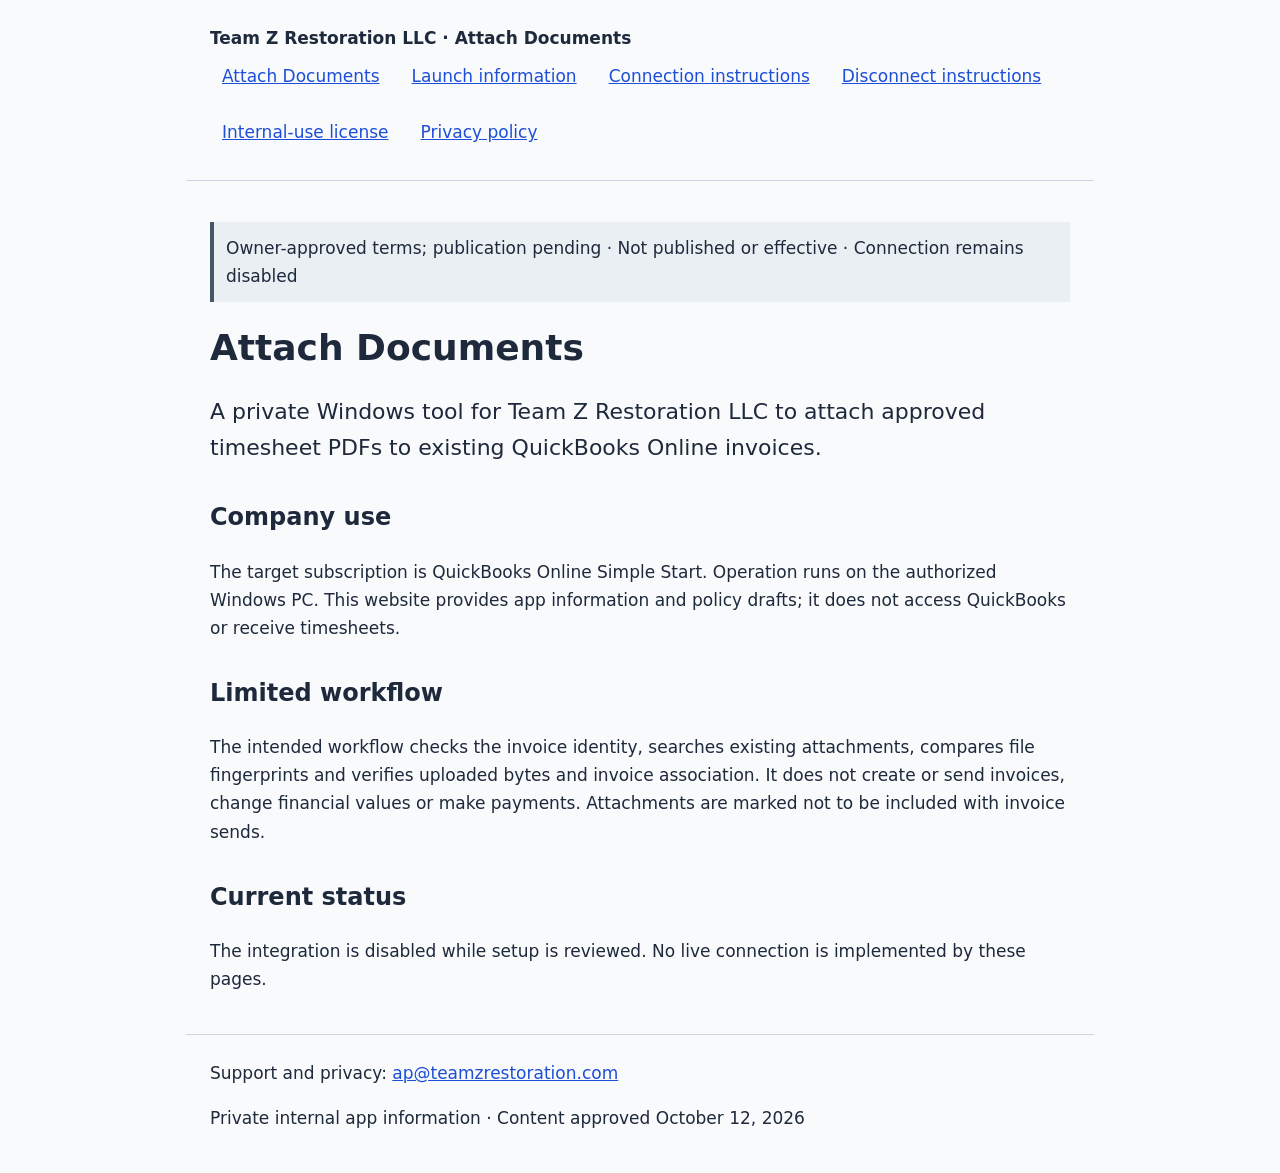
<file: index.html>
<!doctype html><html lang="en"><head><meta charset="utf-8"><meta name="viewport" content="width=device-width,initial-scale=1"><meta name="referrer" content="no-referrer"><title>Attach Documents | Team Z Restoration LLC</title><link rel="stylesheet" href="style.css"></head><body><a class="skip" href="#content">Skip to content</a><header><strong>Team Z Restoration LLC · Attach Documents</strong><nav aria-label="App information"><a href="index.html">Attach Documents</a><a href="launch.html">Launch information</a><a href="connect.html">Connection instructions</a><a href="disconnect.html">Disconnect instructions</a><a href="eula.html">Internal-use license</a><a href="privacy.html">Privacy policy</a></nav></header><main id="content"><p class="notice">Owner-approved terms; publication pending · Not published or effective · Connection remains disabled</p><h1>Attach Documents</h1><p class="lead">A private Windows tool for Team Z Restoration LLC to attach approved timesheet PDFs to existing QuickBooks Online invoices.</p><h2>Company use</h2><p>The target subscription is QuickBooks Online Simple Start. Operation runs on the authorized Windows PC. This website provides app information and policy drafts; it does not access QuickBooks or receive timesheets.</p><h2>Limited workflow</h2><p>The intended workflow checks the invoice identity, searches existing attachments, compares file fingerprints and verifies uploaded bytes and invoice association. It does not create or send invoices, change financial values or make payments. Attachments are marked not to be included with invoice sends.</p><h2>Current status</h2><p>The integration is disabled while setup is reviewed. No live connection is implemented by these pages.</p></main><footer>Support and privacy: <a href="mailto:ap@teamzrestoration.com">ap@teamzrestoration.com</a><p>Private internal app information · Content approved October 12, 2026</p></footer></body></html>
</file>
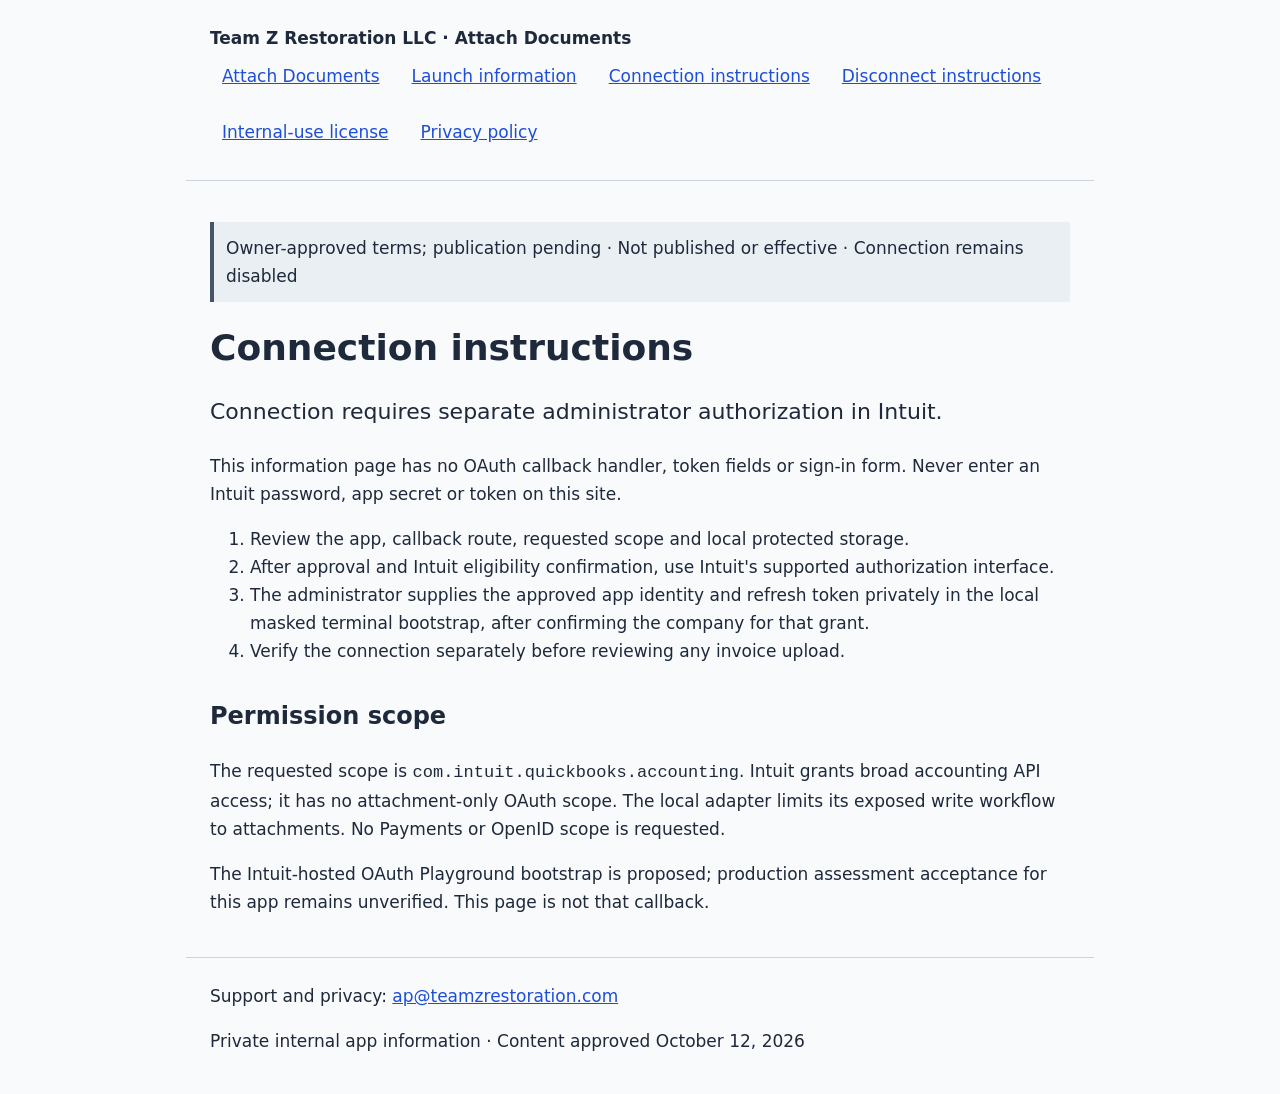
<file: connect.html>
<!doctype html><html lang="en"><head><meta charset="utf-8"><meta name="viewport" content="width=device-width,initial-scale=1"><meta name="referrer" content="no-referrer"><title>Connection instructions | Team Z Restoration LLC</title><link rel="stylesheet" href="style.css"></head><body><a class="skip" href="#content">Skip to content</a><header><strong>Team Z Restoration LLC · Attach Documents</strong><nav aria-label="App information"><a href="index.html">Attach Documents</a><a href="launch.html">Launch information</a><a href="connect.html">Connection instructions</a><a href="disconnect.html">Disconnect instructions</a><a href="eula.html">Internal-use license</a><a href="privacy.html">Privacy policy</a></nav></header><main id="content"><p class="notice">Owner-approved terms; publication pending · Not published or effective · Connection remains disabled</p><h1>Connection instructions</h1><p class="lead">Connection requires separate administrator authorization in Intuit.</p><p>This information page has no OAuth callback handler, token fields or sign-in form. Never enter an Intuit password, app secret or token on this site.</p><ol><li>Review the app, callback route, requested scope and local protected storage.</li><li>After approval and Intuit eligibility confirmation, use Intuit's supported authorization interface.</li><li>The administrator supplies the approved app identity and refresh token privately in the local masked terminal bootstrap, after confirming the company for that grant.</li><li>Verify the connection separately before reviewing any invoice upload.</li></ol><h2>Permission scope</h2><p>The requested scope is <code>com.intuit.quickbooks.accounting</code>. Intuit grants broad accounting API access; it has no attachment-only OAuth scope. The local adapter limits its exposed write workflow to attachments. No Payments or OpenID scope is requested.</p><p>The Intuit-hosted OAuth Playground bootstrap is proposed; production assessment acceptance for this app remains unverified. This page is not that callback.</p></main><footer>Support and privacy: <a href="mailto:ap@teamzrestoration.com">ap@teamzrestoration.com</a><p>Private internal app information · Content approved October 12, 2026</p></footer></body></html>
</file>
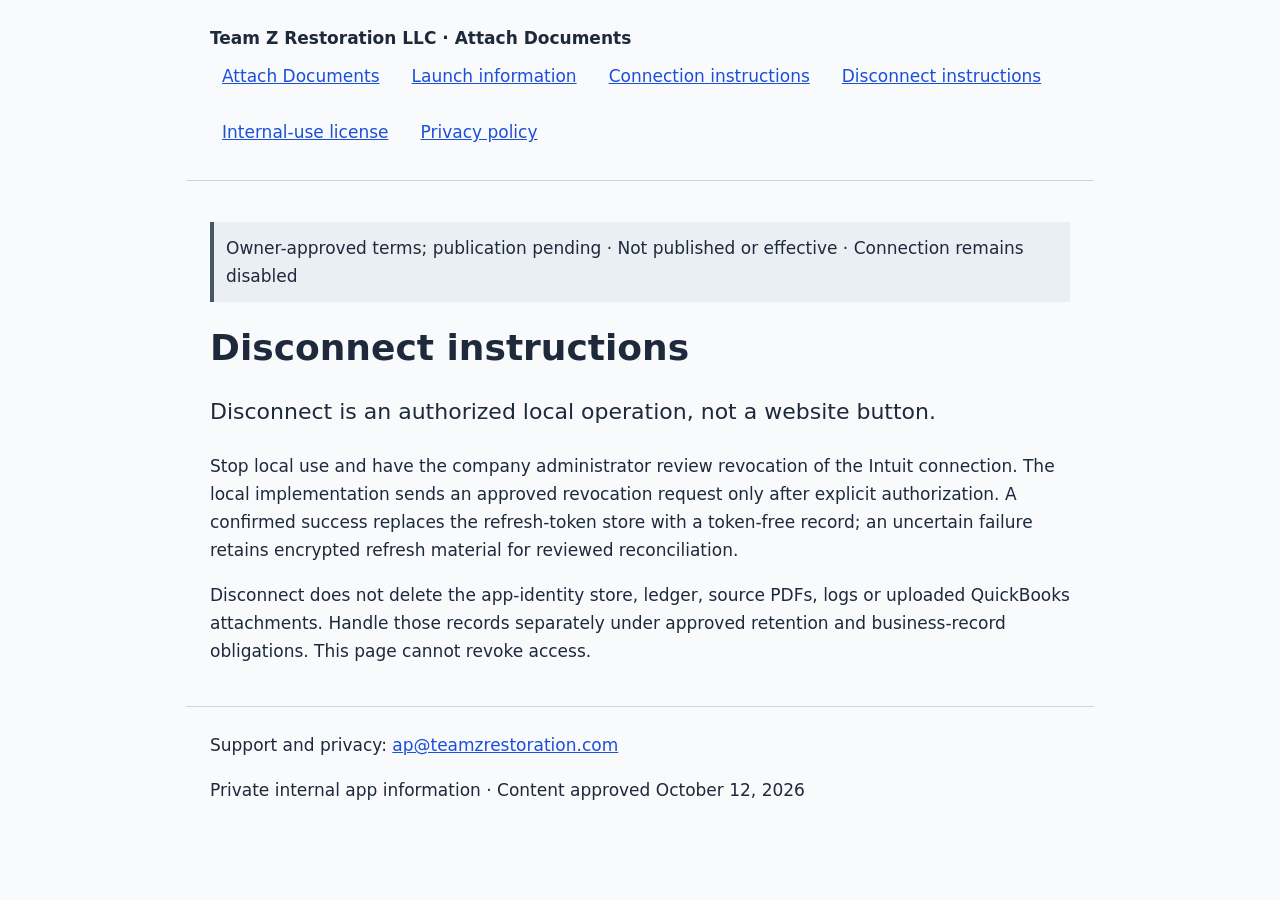
<file: disconnect.html>
<!doctype html><html lang="en"><head><meta charset="utf-8"><meta name="viewport" content="width=device-width,initial-scale=1"><meta name="referrer" content="no-referrer"><title>Disconnect instructions | Team Z Restoration LLC</title><link rel="stylesheet" href="style.css"></head><body><a class="skip" href="#content">Skip to content</a><header><strong>Team Z Restoration LLC · Attach Documents</strong><nav aria-label="App information"><a href="index.html">Attach Documents</a><a href="launch.html">Launch information</a><a href="connect.html">Connection instructions</a><a href="disconnect.html">Disconnect instructions</a><a href="eula.html">Internal-use license</a><a href="privacy.html">Privacy policy</a></nav></header><main id="content"><p class="notice">Owner-approved terms; publication pending · Not published or effective · Connection remains disabled</p><h1>Disconnect instructions</h1><p class="lead">Disconnect is an authorized local operation, not a website button.</p><p>Stop local use and have the company administrator review revocation of the Intuit connection. The local implementation sends an approved revocation request only after explicit authorization. A confirmed success replaces the refresh-token store with a token-free record; an uncertain failure retains encrypted refresh material for reviewed reconciliation.</p><p>Disconnect does not delete the app-identity store, ledger, source PDFs, logs or uploaded QuickBooks attachments. Handle those records separately under approved retention and business-record obligations. This page cannot revoke access.</p></main><footer>Support and privacy: <a href="mailto:ap@teamzrestoration.com">ap@teamzrestoration.com</a><p>Private internal app information · Content approved October 12, 2026</p></footer></body></html>
</file>
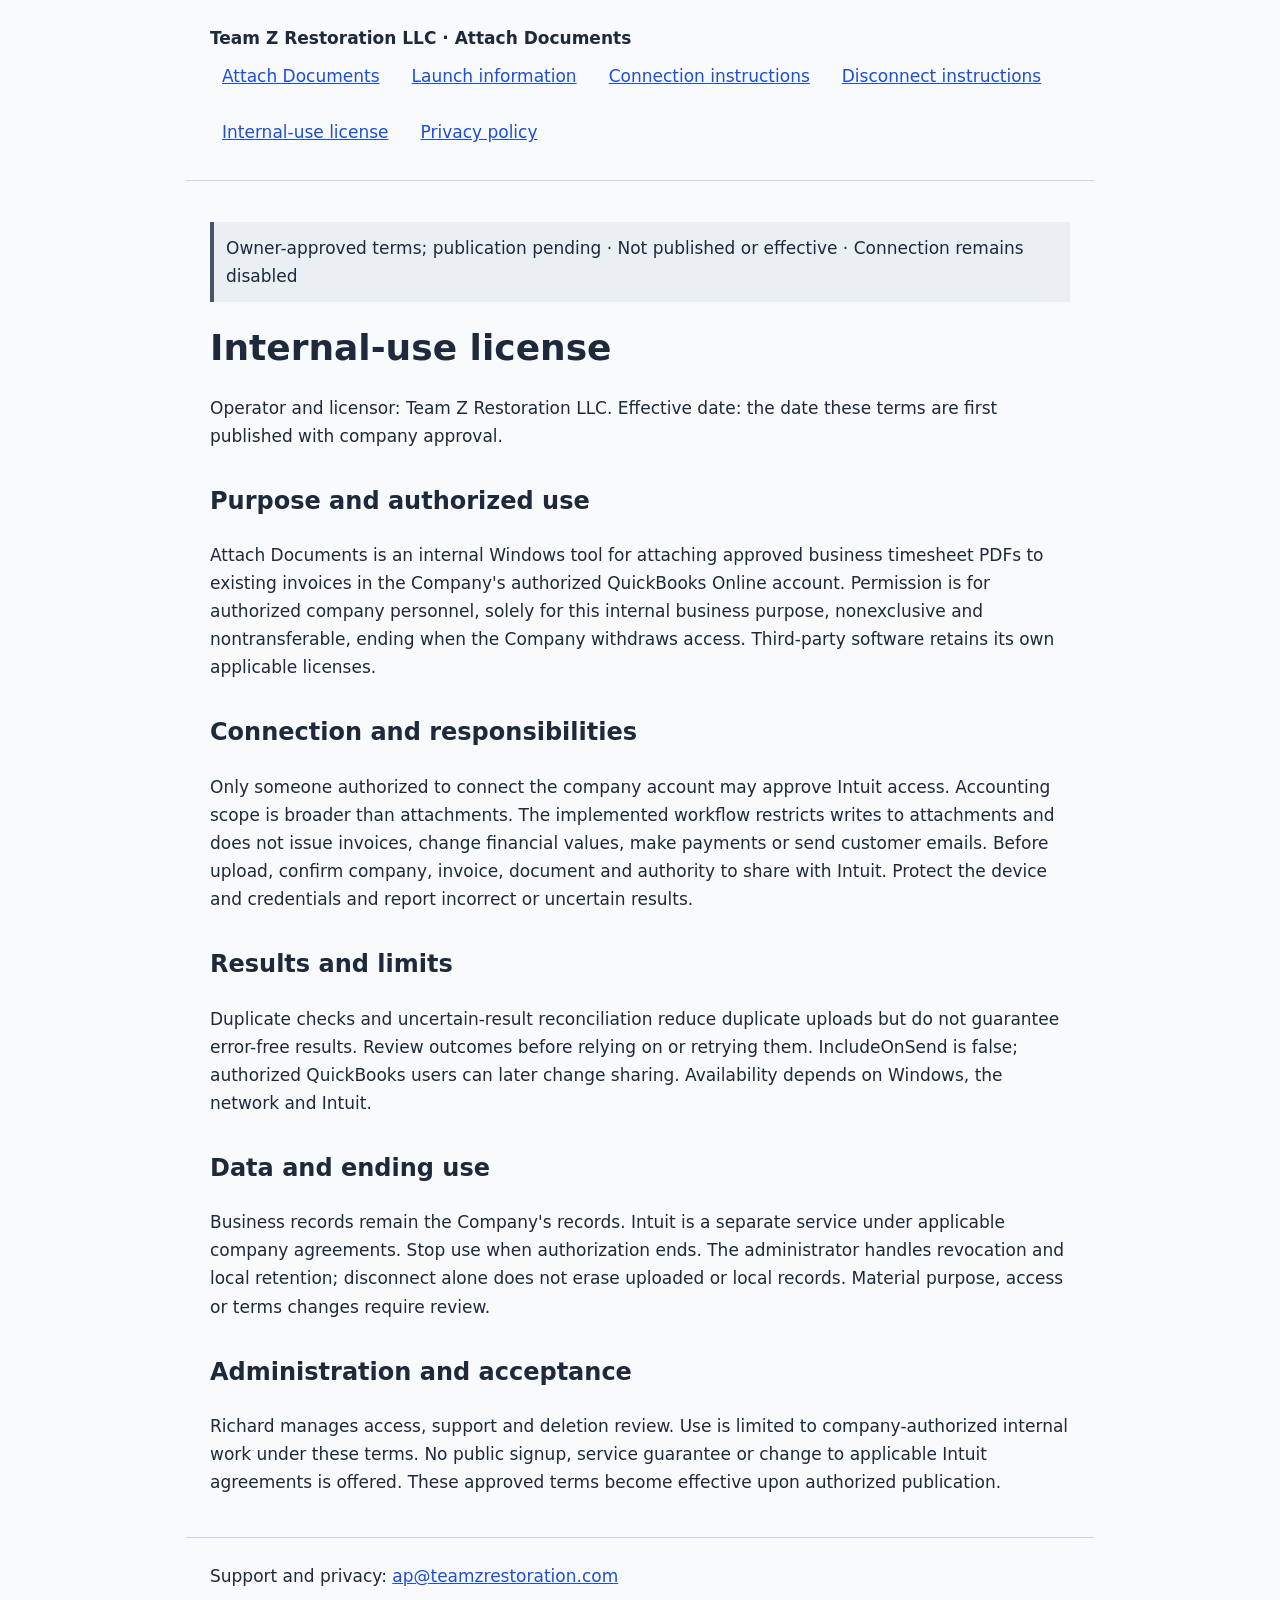
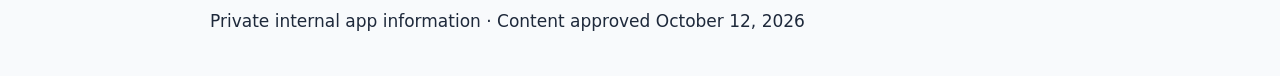
<file: eula.html>
<!doctype html><html lang="en"><head><meta charset="utf-8"><meta name="viewport" content="width=device-width,initial-scale=1"><meta name="referrer" content="no-referrer"><title>Internal-use license | Team Z Restoration LLC</title><link rel="stylesheet" href="style.css"></head><body><a class="skip" href="#content">Skip to content</a><header><strong>Team Z Restoration LLC · Attach Documents</strong><nav aria-label="App information"><a href="index.html">Attach Documents</a><a href="launch.html">Launch information</a><a href="connect.html">Connection instructions</a><a href="disconnect.html">Disconnect instructions</a><a href="eula.html">Internal-use license</a><a href="privacy.html">Privacy policy</a></nav></header><main id="content"><p class="notice">Owner-approved terms; publication pending · Not published or effective · Connection remains disabled</p><h1>Internal-use license</h1><p>Operator and licensor: Team Z Restoration LLC. Effective date: the date these terms are first published with company approval.</p><h2>Purpose and authorized use</h2><p>Attach Documents is an internal Windows tool for attaching approved business timesheet PDFs to existing invoices in the Company's authorized QuickBooks Online account. Permission is for authorized company personnel, solely for this internal business purpose, nonexclusive and nontransferable, ending when the Company withdraws access. Third-party software retains its own applicable licenses.</p><h2>Connection and responsibilities</h2><p>Only someone authorized to connect the company account may approve Intuit access. Accounting scope is broader than attachments. The implemented workflow restricts writes to attachments and does not issue invoices, change financial values, make payments or send customer emails. Before upload, confirm company, invoice, document and authority to share with Intuit. Protect the device and credentials and report incorrect or uncertain results.</p><h2>Results and limits</h2><p>Duplicate checks and uncertain-result reconciliation reduce duplicate uploads but do not guarantee error-free results. Review outcomes before relying on or retrying them. IncludeOnSend is false; authorized QuickBooks users can later change sharing. Availability depends on Windows, the network and Intuit.</p><h2>Data and ending use</h2><p>Business records remain the Company's records. Intuit is a separate service under applicable company agreements. Stop use when authorization ends. The administrator handles revocation and local retention; disconnect alone does not erase uploaded or local records. Material purpose, access or terms changes require review.</p><h2>Administration and acceptance</h2><p>Richard manages access, support and deletion review. Use is limited to company-authorized internal work under these terms. No public signup, service guarantee or change to applicable Intuit agreements is offered. These approved terms become effective upon authorized publication.</p></main><footer>Support and privacy: <a href="mailto:ap@teamzrestoration.com">ap@teamzrestoration.com</a><p>Private internal app information · Content approved October 12, 2026</p></footer></body></html>
</file>
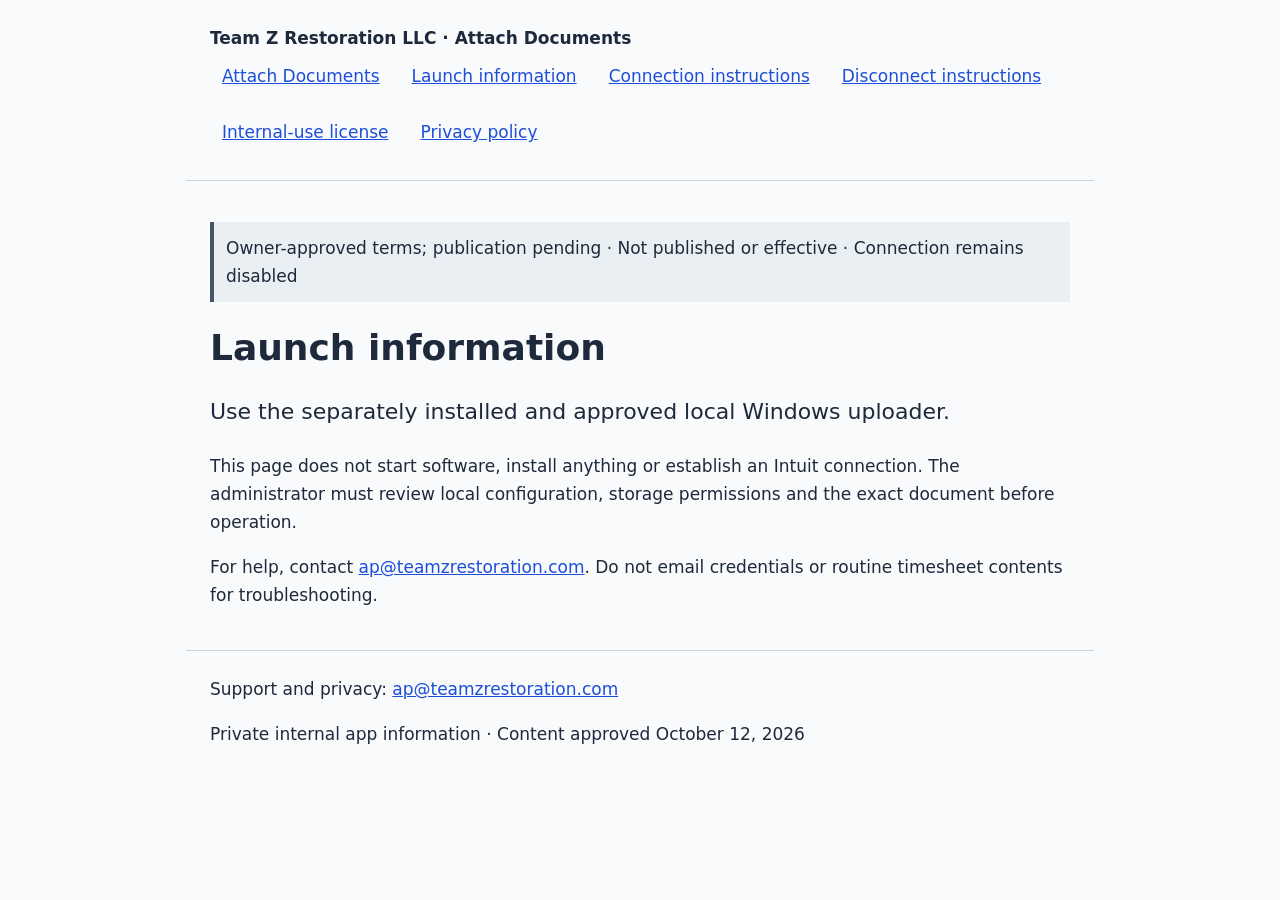
<file: launch.html>
<!doctype html><html lang="en"><head><meta charset="utf-8"><meta name="viewport" content="width=device-width,initial-scale=1"><meta name="referrer" content="no-referrer"><title>Launch information | Team Z Restoration LLC</title><link rel="stylesheet" href="style.css"></head><body><a class="skip" href="#content">Skip to content</a><header><strong>Team Z Restoration LLC · Attach Documents</strong><nav aria-label="App information"><a href="index.html">Attach Documents</a><a href="launch.html">Launch information</a><a href="connect.html">Connection instructions</a><a href="disconnect.html">Disconnect instructions</a><a href="eula.html">Internal-use license</a><a href="privacy.html">Privacy policy</a></nav></header><main id="content"><p class="notice">Owner-approved terms; publication pending · Not published or effective · Connection remains disabled</p><h1>Launch information</h1><p class="lead">Use the separately installed and approved local Windows uploader.</p><p>This page does not start software, install anything or establish an Intuit connection. The administrator must review local configuration, storage permissions and the exact document before operation.</p><p>For help, contact <a href="mailto:ap@teamzrestoration.com">ap@teamzrestoration.com</a>. Do not email credentials or routine timesheet contents for troubleshooting.</p></main><footer>Support and privacy: <a href="mailto:ap@teamzrestoration.com">ap@teamzrestoration.com</a><p>Private internal app information · Content approved October 12, 2026</p></footer></body></html>
</file>
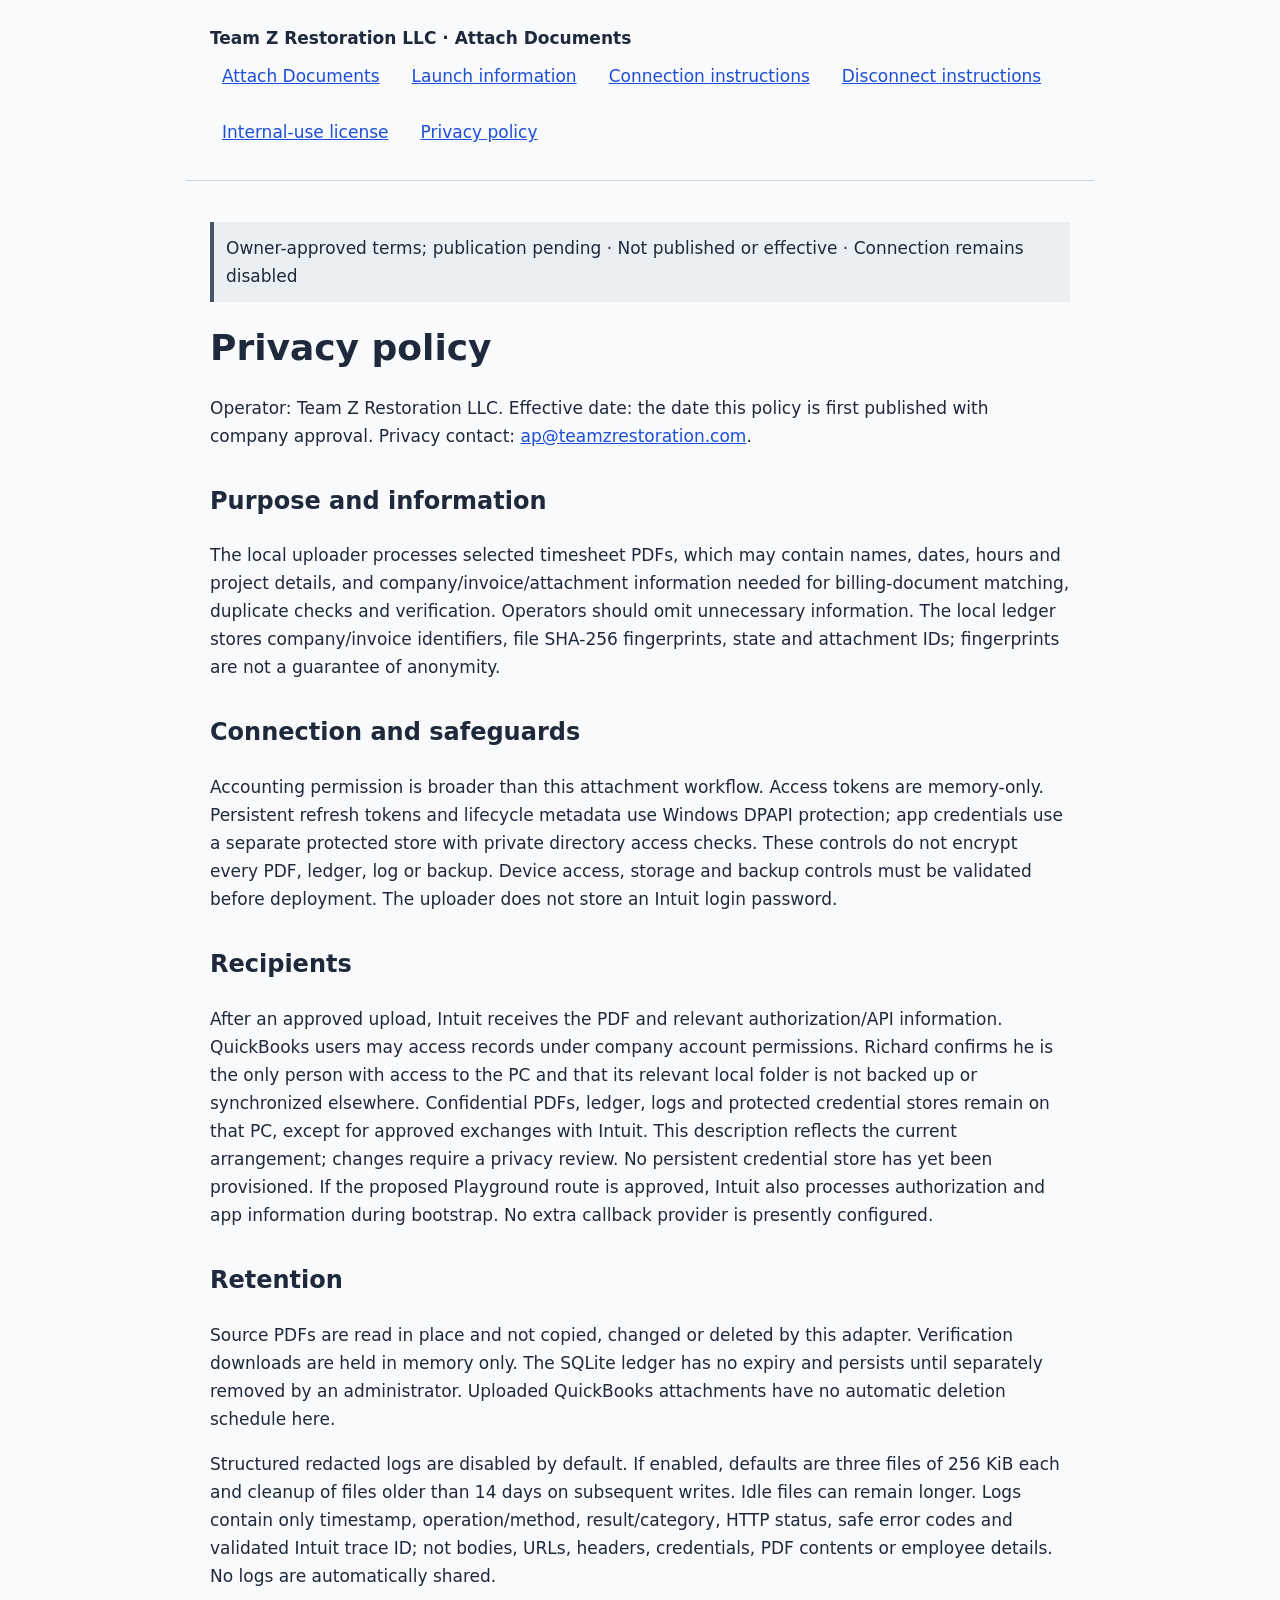
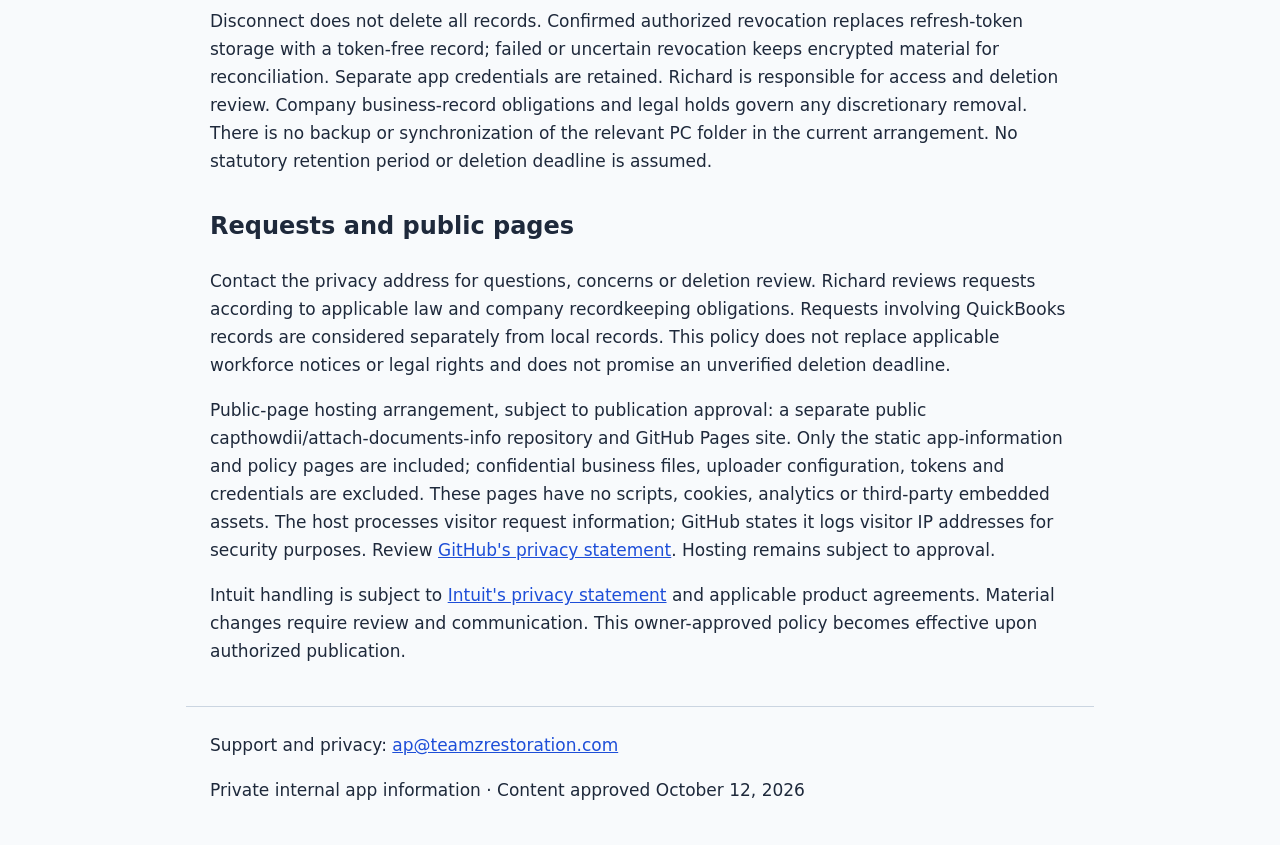
<file: privacy.html>
<!doctype html><html lang="en"><head><meta charset="utf-8"><meta name="viewport" content="width=device-width,initial-scale=1"><meta name="referrer" content="no-referrer"><title>Privacy policy | Team Z Restoration LLC</title><link rel="stylesheet" href="style.css"></head><body><a class="skip" href="#content">Skip to content</a><header><strong>Team Z Restoration LLC · Attach Documents</strong><nav aria-label="App information"><a href="index.html">Attach Documents</a><a href="launch.html">Launch information</a><a href="connect.html">Connection instructions</a><a href="disconnect.html">Disconnect instructions</a><a href="eula.html">Internal-use license</a><a href="privacy.html">Privacy policy</a></nav></header><main id="content"><p class="notice">Owner-approved terms; publication pending · Not published or effective · Connection remains disabled</p><h1>Privacy policy</h1><p>Operator: Team Z Restoration LLC. Effective date: the date this policy is first published with company approval. Privacy contact: <a href="mailto:ap@teamzrestoration.com">ap@teamzrestoration.com</a>.</p><h2>Purpose and information</h2><p>The local uploader processes selected timesheet PDFs, which may contain names, dates, hours and project details, and company/invoice/attachment information needed for billing-document matching, duplicate checks and verification. Operators should omit unnecessary information. The local ledger stores company/invoice identifiers, file SHA-256 fingerprints, state and attachment IDs; fingerprints are not a guarantee of anonymity.</p><h2>Connection and safeguards</h2><p>Accounting permission is broader than this attachment workflow. Access tokens are memory-only. Persistent refresh tokens and lifecycle metadata use Windows DPAPI protection; app credentials use a separate protected store with private directory access checks. These controls do not encrypt every PDF, ledger, log or backup. Device access, storage and backup controls must be validated before deployment. The uploader does not store an Intuit login password.</p><h2>Recipients</h2><p>After an approved upload, Intuit receives the PDF and relevant authorization/API information. QuickBooks users may access records under company account permissions. Richard confirms he is the only person with access to the PC and that its relevant local folder is not backed up or synchronized elsewhere. Confidential PDFs, ledger, logs and protected credential stores remain on that PC, except for approved exchanges with Intuit. This description reflects the current arrangement; changes require a privacy review. No persistent credential store has yet been provisioned. If the proposed Playground route is approved, Intuit also processes authorization and app information during bootstrap. No extra callback provider is presently configured.</p><h2>Retention</h2><p>Source PDFs are read in place and not copied, changed or deleted by this adapter. Verification downloads are held in memory only. The SQLite ledger has no expiry and persists until separately removed by an administrator. Uploaded QuickBooks attachments have no automatic deletion schedule here.</p><p>Structured redacted logs are disabled by default. If enabled, defaults are three files of 256 KiB each and cleanup of files older than 14 days on subsequent writes. Idle files can remain longer. Logs contain only timestamp, operation/method, result/category, HTTP status, safe error codes and validated Intuit trace ID; not bodies, URLs, headers, credentials, PDF contents or employee details. No logs are automatically shared.</p><p>Disconnect does not delete all records. Confirmed authorized revocation replaces refresh-token storage with a token-free record; failed or uncertain revocation keeps encrypted material for reconciliation. Separate app credentials are retained. Richard is responsible for access and deletion review. Company business-record obligations and legal holds govern any discretionary removal. There is no backup or synchronization of the relevant PC folder in the current arrangement. No statutory retention period or deletion deadline is assumed.</p><h2>Requests and public pages</h2><p>Contact the privacy address for questions, concerns or deletion review. Richard reviews requests according to applicable law and company recordkeeping obligations. Requests involving QuickBooks records are considered separately from local records. This policy does not replace applicable workforce notices or legal rights and does not promise an unverified deletion deadline.</p><p>Public-page hosting arrangement, subject to publication approval: a separate public capthowdii/attach-documents-info repository and GitHub Pages site. Only the static app-information and policy pages are included; confidential business files, uploader configuration, tokens and credentials are excluded. These pages have no scripts, cookies, analytics or third-party embedded assets. The host processes visitor request information; GitHub states it logs visitor IP addresses for security purposes. Review <a href="https://docs.github.com/en/site-policy/privacy-policies/github-general-privacy-statement">GitHub's privacy statement</a>. Hosting remains subject to approval.</p><p>Intuit handling is subject to <a href="https://www.intuit.com/privacy/statement/">Intuit's privacy statement</a> and applicable product agreements. Material changes require review and communication. This owner-approved policy becomes effective upon authorized publication.</p></main><footer>Support and privacy: <a href="mailto:ap@teamzrestoration.com">ap@teamzrestoration.com</a><p>Private internal app information · Content approved October 12, 2026</p></footer></body></html>
</file>
<file: style.css>
body{margin:0;background:#f8fafc;color:#1e293b;font:17px/1.65 system-ui,sans-serif}header,main,footer{max-width:860px;margin:auto;padding:24px}header{border-bottom:1px solid #cbd5e1}nav{display:flex;flex-wrap:wrap;gap:8px}a{color:#1d4ed8}nav a{padding:10px 12px;min-height:24px}a:focus-visible{outline:3px solid #475569;outline-offset:4px}.notice{padding:12px;background:#eaeff3;border-left:4px solid #475569}.lead{font-size:22px}h1{font-size:36px;line-height:1.2}h2{font-size:24px;margin-top:32px}code{overflow-wrap:anywhere}footer{border-top:1px solid #cbd5e1}.skip{position:absolute;left:-999px}.skip:focus{left:12px;top:12px;background:white;padding:12px}
</file>
